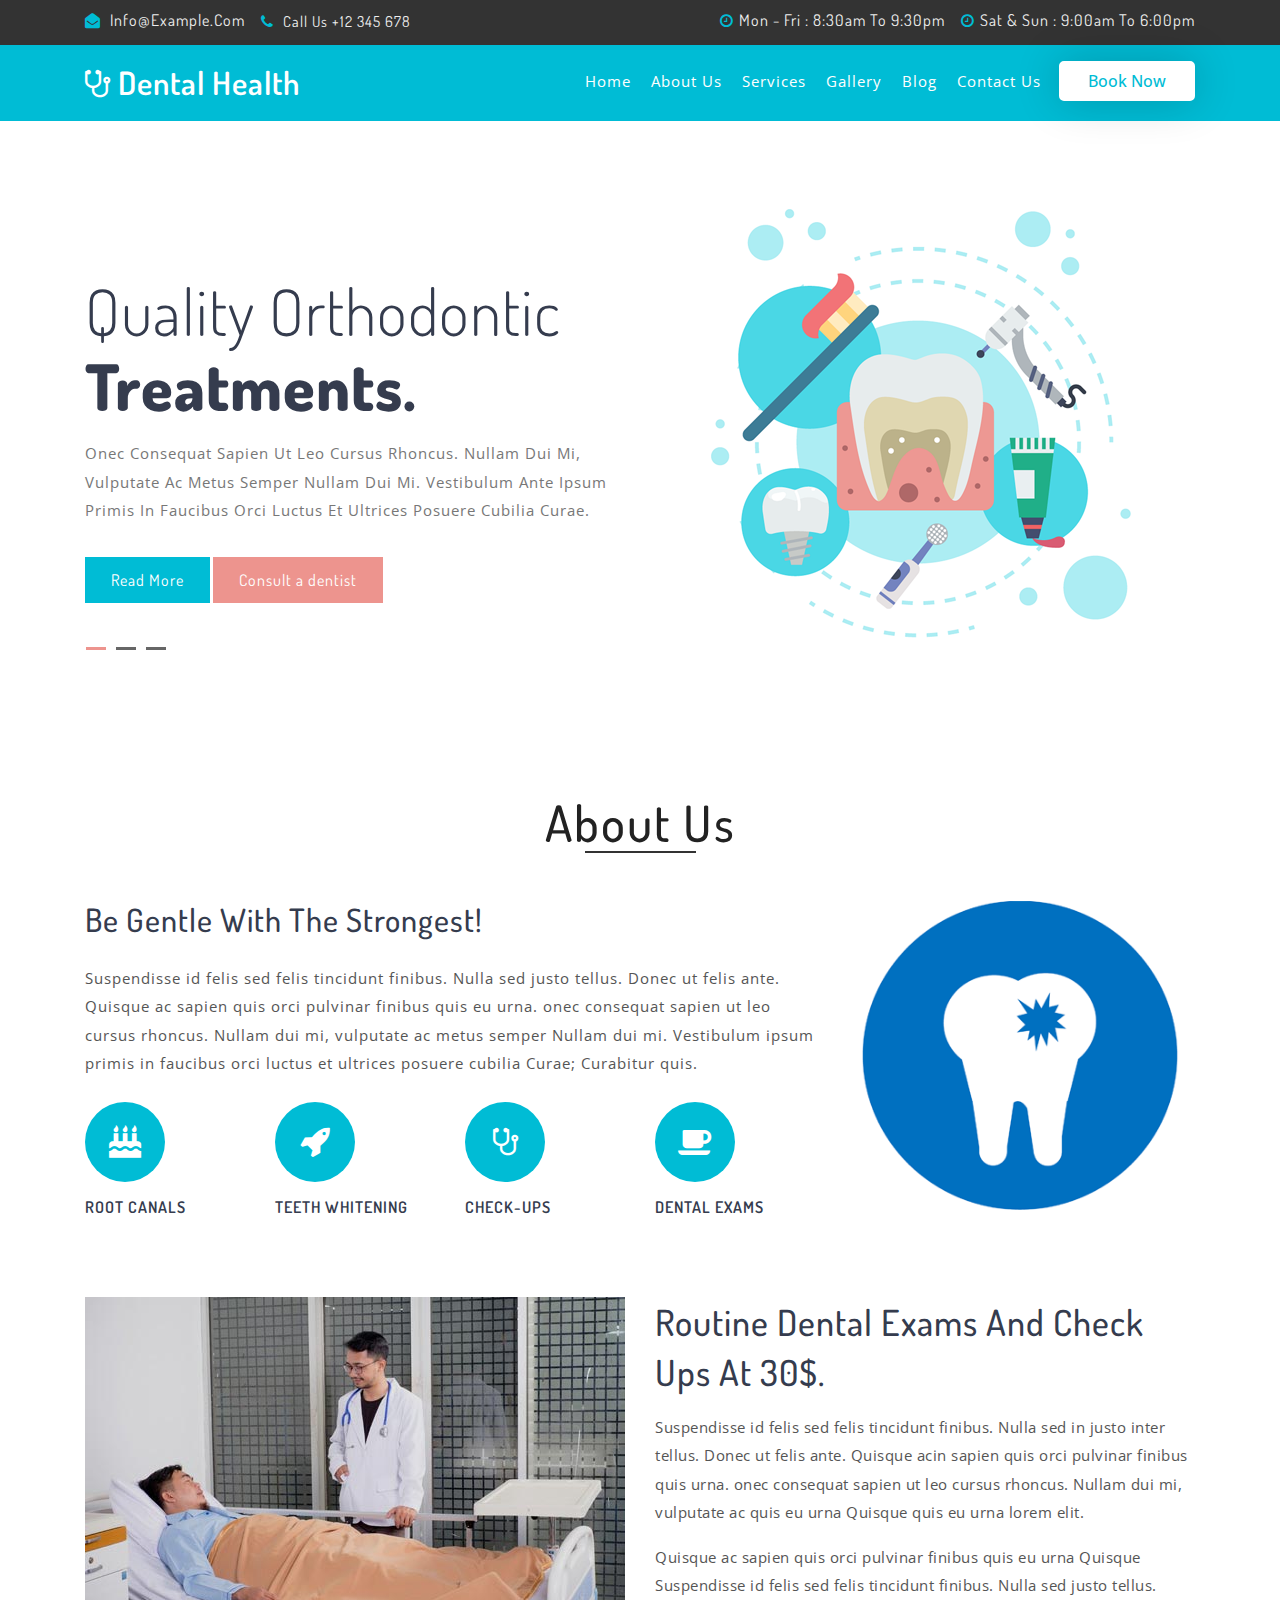
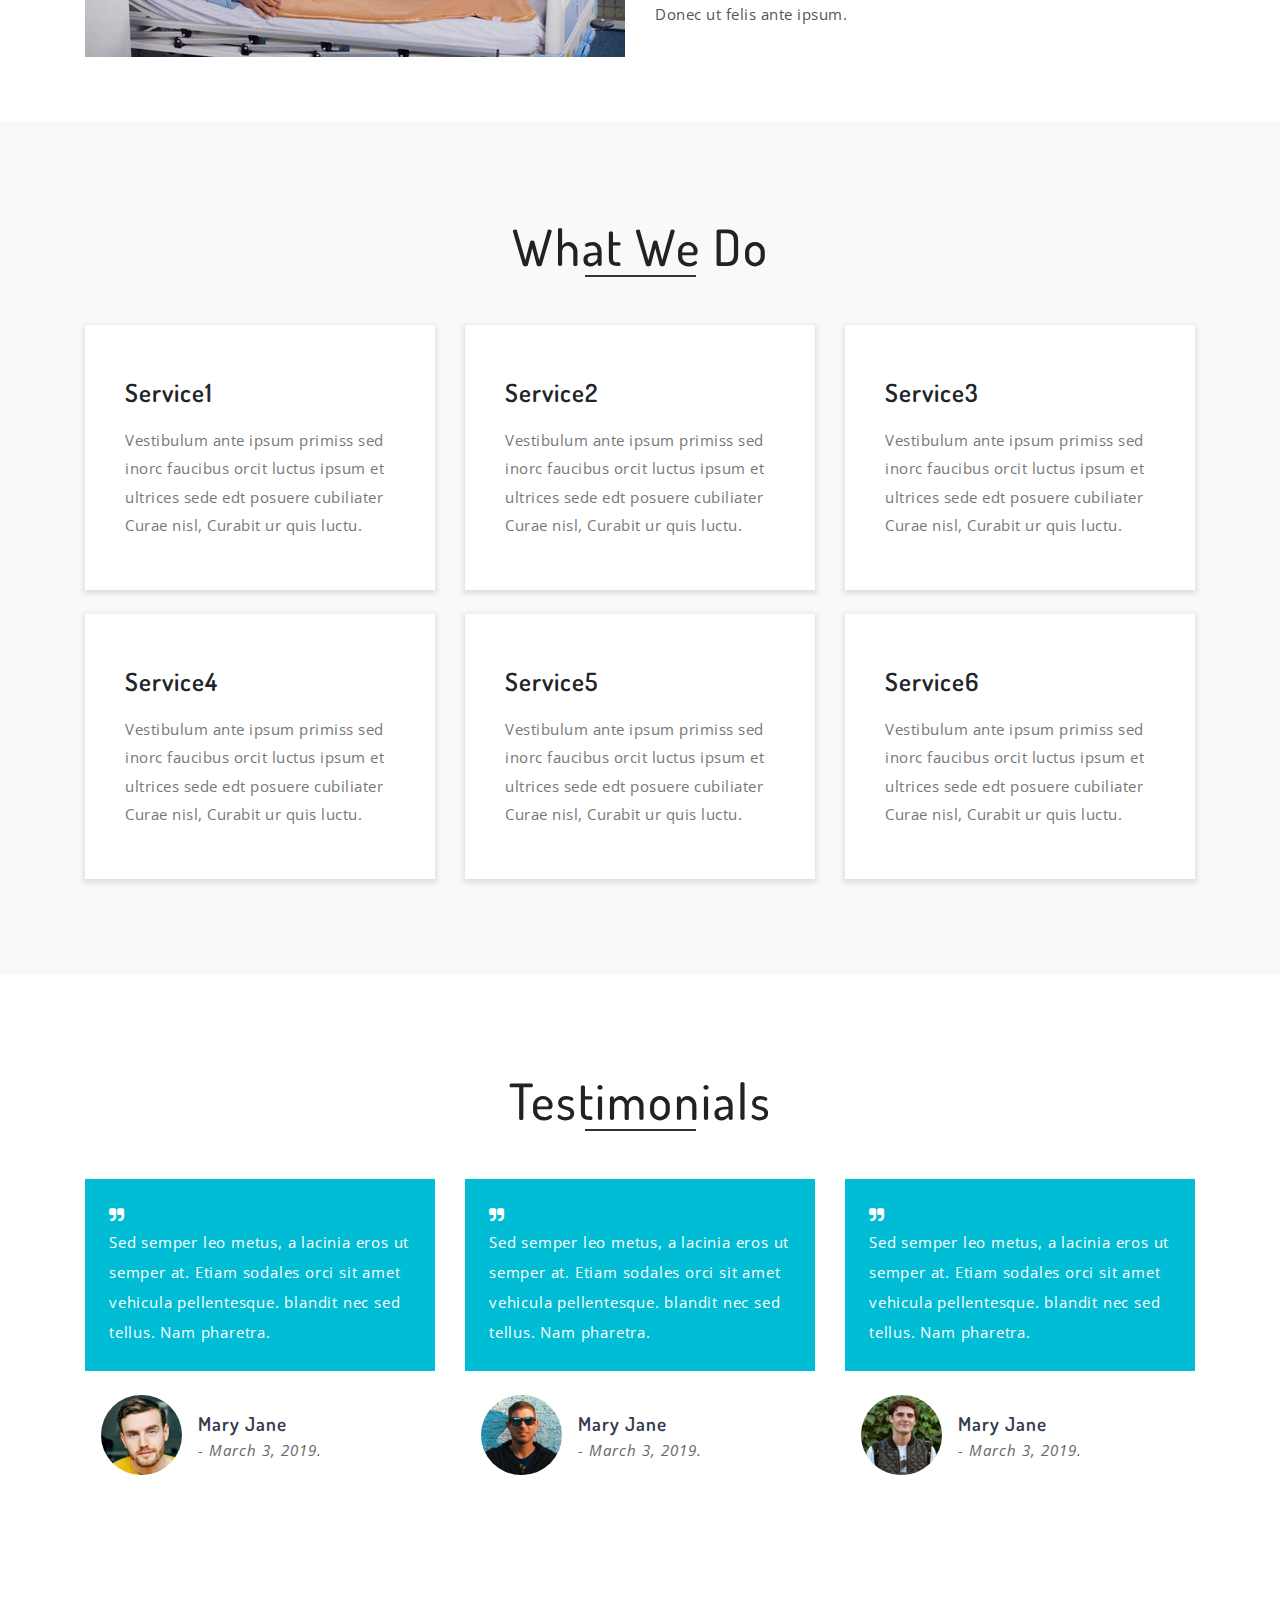
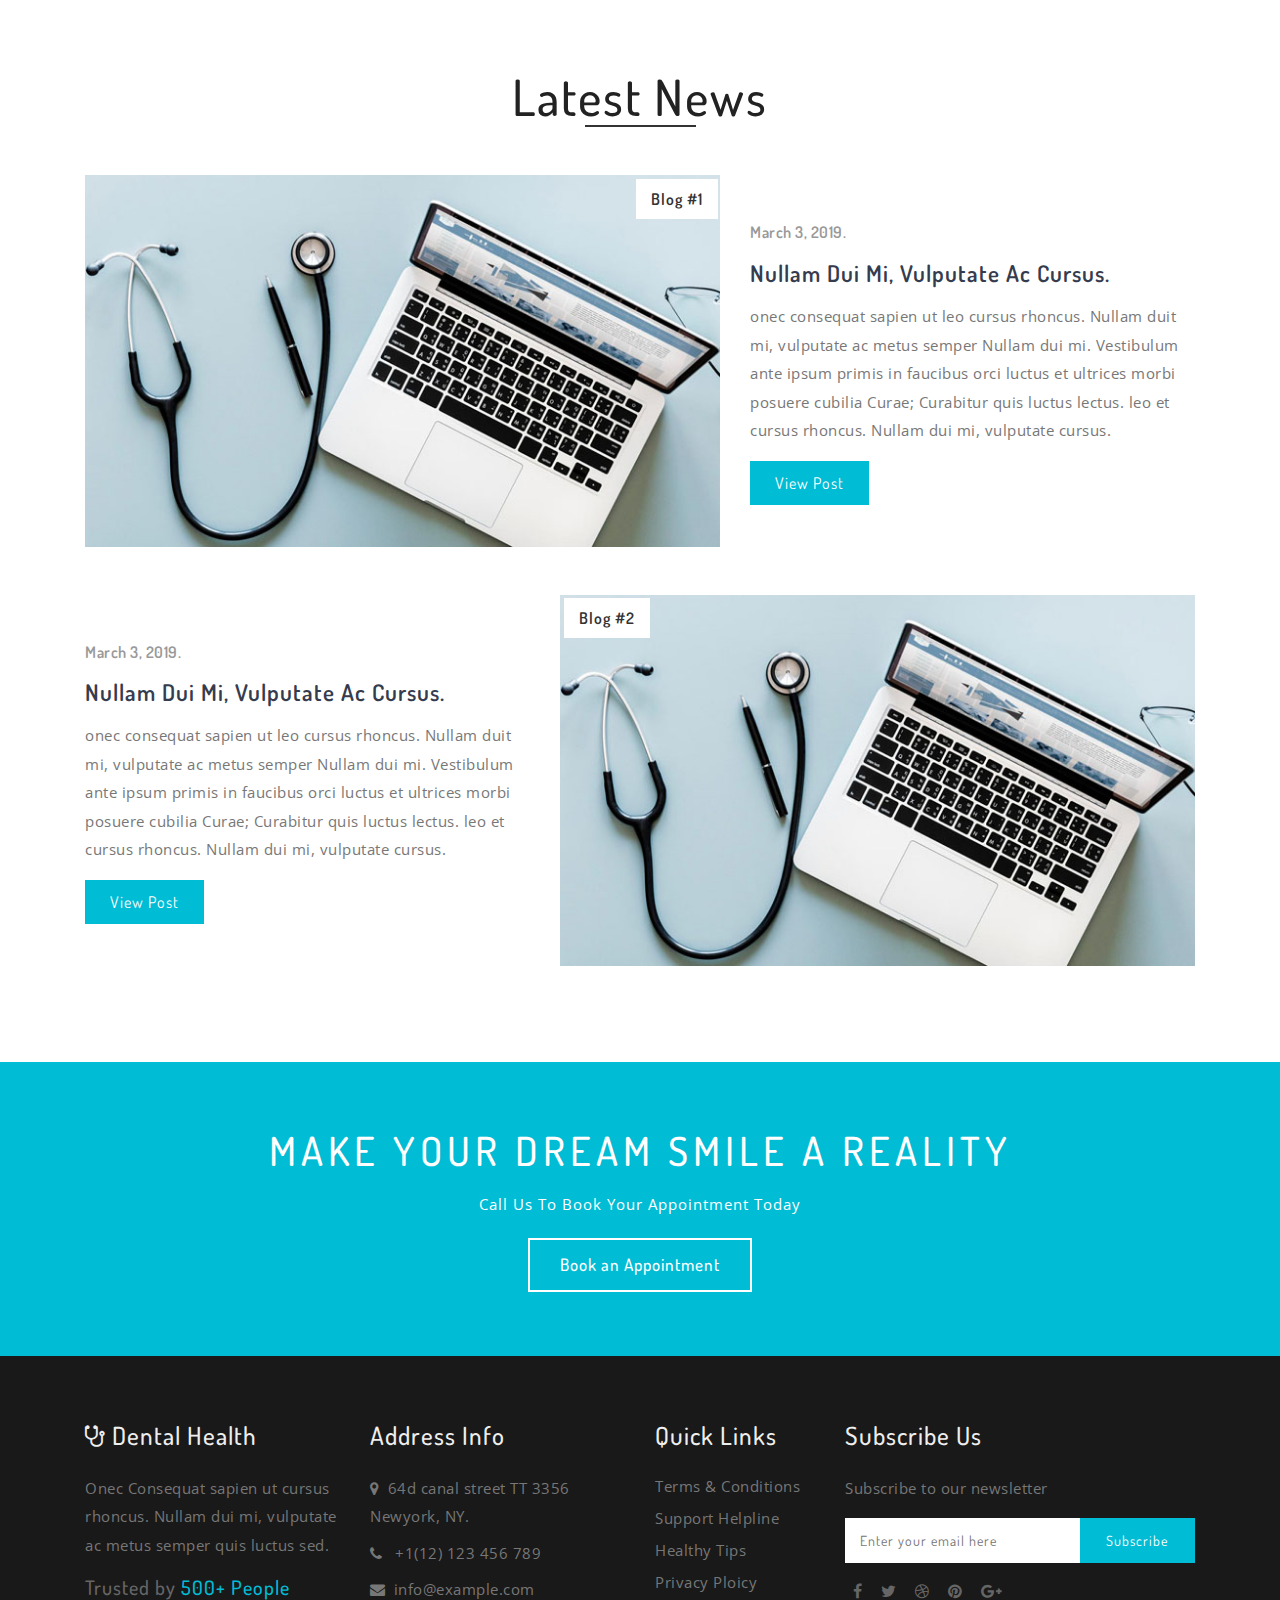
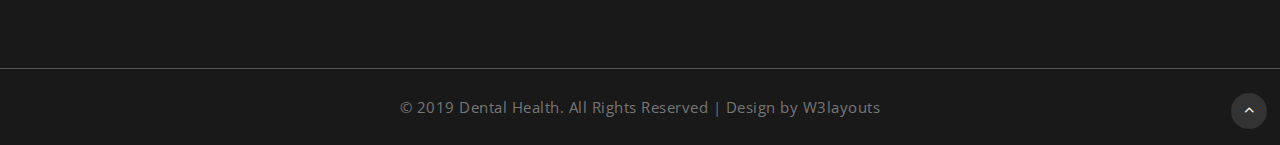
<file: app/templates/web/index.html>
<!--
author: W3layouts
author URL: http://w3layouts.com
License: Creative Commons Attribution 3.0 Unported
License URL: http://creativecommons.org/licenses/by/3.0/
-->
<!DOCTYPE html>
<html lang="en">
<head>
<title>Dental Health Medical Category Flat Bootstrap Responsive Website Template | Home :: W3layouts</title>
<!-- for-mobile-apps -->
<meta name="viewport" content="width=device-width, initial-scale=1">
<meta http-equiv="Content-Type" content="text/html; charset=utf-8" />
<meta name="keywords" content="Dental Health Responsive web template, Bootstrap Web Templates, Flat Web Templates, Android Compatible web template, 
Smartphone Compatible web template, free webdesigns for Nokia, Samsung, LG, SonyEricsson, Motorola web design" />

    <script>
        addEventListener("load", function () {
            setTimeout(hideURLbar, 0);
        }, false);

        function hideURLbar() {
            window.scrollTo(0, 1);
        }
    </script>
	
	<!-- css files -->
	<link href="css/css_slider.css" type="text/css" rel="stylesheet" media="all"><!-- slider css -->
    <link href="css/bootstrap.css" rel='stylesheet' type='text/css' /><!-- bootstrap css -->
    <link href="css/style.css" rel='stylesheet' type='text/css' /><!-- custom css -->
    <link href="css/font-awesome.min.css" rel="stylesheet"><!-- fontawesome css -->
	<!-- //css files -->
	
	<!-- google fonts -->
	<link href="//fonts.googleapis.com/css?family=Open+Sans:300,300i,400,400i,600,600i,700,700i,800,800i&amp;subset=cyrillic,cyrillic-ext,greek,greek-ext,latin-ext,vietnamese" rel="stylesheet">
	<link href="//fonts.googleapis.com/css?family=Dosis:200,300,400,500,600,700,800&amp;subset=latin-ext" rel="stylesheet">
	<!-- //google fonts -->
	
</head>
<body>

<!-- top header -->
<div class="header-top">
	<div class="container">
		<div class="row">
			<div class="col-sm-6">
				<ul class="d-lg-flex header-w3_pvt">
					<li class="mr-lg-3">
						<span class="fa fa-envelope-open"></span>
						<a href="mailto:info@example.com" class="">info@example.com</a>
					</li>
					<li>
						<span class="fa fa-phone"></span>
						<p class="d-inline">Call Us +12 345 678</p>
					</li>
				</ul>
			</div>
			<div class="col-sm-6 header-right-w3_pvt">
				<ul class="d-lg-flex header-w3_pvt justify-content-lg-end">
					<li class="mr-lg-3">
						<span class=""><span class="fa fa-clock-o"></span>Mon - Fri : 8:30am to 9:30pm</span>
					</li>
					<li class="">
						<span class=""><span class="fa fa-clock-o"></span>Sat & Sun : 9:00am to 6:00pm</span>
					</li>
				</ul>
			</div>
		</div>
	</div>
</div>
<!-- //top header -->

<!-- //header -->
<header class="py-3">
	<div class="container">
			<div id="logo">
				<h1> <a href="index.html"><span class="fa fa-stethoscope" aria-hidden="true"></span> Dental Health</a></h1>
			</div>
		<!-- nav -->
		<nav class="d-lg-flex">

			<label for="drop" class="toggle"><span class="fa fa-bars"></span></label>
			<input type="checkbox" id="drop" />
			<ul class="menu mt-2 ml-auto">
				<li class="active"><a href="index.html">Home</a></li>
				<li class=""><a href="about.html">About Us</a></li>
				<li class=""><a href="services.html">Services</a></li>
				<li class=""><a href="gallery.html">Gallery</a></li>
				<li class=""><a href="blog.html">Blog</a></li>
				<li class=""><a href="contact.html">Contact Us</a></li>
			</ul>
			<div class="login-icon ml-2">
				<a class="user" href="contact.html"> Book Now</a>
			</div>
		</nav>
		<div class="clear"></div>
		<!-- //nav -->
	</div>
</header>
<!-- //header -->

<!-- banner -->
<div class="banner" id="home">
	<div class="layer">
		<div class="container">
			<div class="banner-text-agile">
				<div class="row">
					<div class="col-lg-6 p-0">
						<!-- banner slider-->
					<div class="csslider infinity" id="slider1">
						<input type="radio" name="slides" checked="checked" id="slides_1" />
						<input type="radio" name="slides" id="slides_2" />
						<input type="radio" name="slides" id="slides_3" />
						<ul class="banner_slide_bg">
							<li>
								<div class="container-fluid">
									<div class="w3ls_banner_txt">
										<h3 class="b-w3ltxt text-capitalize mt-md-4"><span>Quality Orthodontic </span> Treatments.</h3>
										<p class="w3ls_pvt-title my-3">Onec Consequat Sapien Ut Leo Cursus Rhoncus. Nullam Dui Mi, Vulputate Ac 
										Metus Semper Nullam Dui Mi. Vestibulum Ante Ipsum Primis In Faucibus Orci Luctus Et Ultrices Posuere 
										Cubilia Curae.</p>
										<a href="about.html" class="btn btn-banner my-sm-3 mb-3">Read More</a>
										<a href="contact.html" class="btn btn-banner1 my-sm-3 mb-3">Consult a dentist</a>
									</div>
								</div>
							</li>
							<li>
								<div class="container-fluid">
									<div class="w3ls_banner_txt">
										<h3 class="b-w3ltxt text-capitalize mt-md-4"><span>We care about your</span> Teeth</h3>
										<p class="w3ls_pvt-title my-3">Onec Consequat Sapien Ut Leo Cursus Rhoncus. Nullam Dui Mi, Vulputate Ac 
										Metus Semper Nullam Dui Mi. Vestibulum Ante Ipsum Primis In Faucibus Orci Luctus Et Ultrices Posuere 
										Cubilia Curae.</p>
										<a href="about.html" class="btn btn-banner my-sm-3 mb-3">Read More</a>
										<a href="contact.html" class="btn btn-banner1 my-sm-3 mb-3">Consult a dentist</a>
									</div>
								</div>
							</li>
							<li>
								<div class="container-fluid">
									<div class="w3ls_banner_txt">
										<h3 class="b-w3ltxt text-capitalize mt-md-4"><span>Professionally Trained</span> Dental Staff.</h3>
										<p class="w3ls_pvt-title my-3">Onec Consequat Sapien Ut Leo Cursus Rhoncus. Nullam Dui Mi, Vulputate Ac 
										Metus Semper Nullam Dui Mi. Vestibulum Ante Ipsum Primis In Faucibus Orci Luctus Et Ultrices Posuere 
										Cubilia Curae.</p>
										<a href="about.html" class="btn btn-banner my-sm-3 mb-3">Read More</a>
										<a href="contact.html" class="btn btn-banner1 my-sm-3 mb-3">Consult a dentist</a>
									</div>
								</div>
							</li>
						</ul>
						<div class="navigation">
							<div>
								<label for="slides_1"></label>
								<label for="slides_2"></label>
								<label for="slides_3"></label>
							</div>
						</div>
					</div>
					<!-- //banner slider-->

					</div>
					<div class="col-lg-6 col-md-8">
						<img src="images/banner.png" alt="" class="img-fluid" />
					</div>
				</div>
			</div>
		</div>
	</div>
</div>
<!-- //banner -->

<!-- about -->
<section class="about py-5">
	<div class="container py-md-3">
		<h2 class="heading text-center mb-sm-5 mb-4">About Us </h2>
		<div class="row">
			<div class="col-lg-8">
				<h4 class="about-left">Be Gentle With The Strongest!</h4>
				<p class="mt-sm-4 mt-3">Suspendisse id felis sed felis tincidunt finibus. Nulla sed justo tellus. Donec ut felis ante. Quisque ac sapien 
				quis orci pulvinar finibus quis eu urna. onec consequat sapien ut leo cursus rhoncus. Nullam dui mi, vulputate ac metus semper Nullam
				dui mi.	Vestibulum ipsum primis in faucibus orci luctus et ultrices posuere cubilia Curae; Curabitur quis.</p>
				<div class="row mt-4">
					<div class="col-md-3 col-6">
						<div class="about-box">
							<span class="icon">
								<span class="fa fa-birthday-cake"></span>
							</span>
							<h4>Root Canals</h4>
						</div>
					</div>
					<div class="col-md-3 col-6">
						<div class="about-box">
							<span class="icon">
								<span class="fa fa-rocket"></span>
							</span>
							<h4>Teeth Whitening</h4>
						</div>
					</div>
					<!-- .about-box ends here -->
					<div class="col-md-3 col-6 mt-md-0 mt-4">
						<div class="about-box">
							<span class="icon">
								<span class="fa fa-stethoscope"></span>
							</span>
							<h4>Check-ups</h4>
						</div>
					</div>
					<div class="col-md-3 col-6 mt-md-0 mt-4">
						<div class="about-box">
							<span class="icon">
								<span class="fa fa-coffee"></span>
							</span>
							<h4>Dental Exams</h4>
						</div>
					</div>
				</div>
			</div>
			<div class="col-lg-4 col-md-8 dental">
				<img src="images/tooth.png" class="img-fluid" alt="" />
			</div>
		</div>
	</div>
</section>
<!-- //about -->

<!-- about bottom -->
<section class="about-bottom pb-5">
	<div class="container pb-lg-3">
		<div class="row bottom-grids">
			<div class="col-lg-6">
				<img src="images/about.jpg" class="img-fluid" alt="" />
			</div>
			<div class="col-lg-6 mt-lg-0 mt-5">
				<h4>Routine Dental Exams and Check ups at 30$.</h4>
				<p class="py-3">Suspendisse id felis sed felis tincidunt finibus. Nulla sed in justo inter tellus. Donec ut felis ante. Quisque acin sapien 
				quis orci pulvinar finibus quis urna. onec consequat sapien ut leo cursus rhoncus. Nullam dui mi, vulputate ac quis eu urna Quisque quis eu urna lorem elit.</p>
				<p class="">Quisque ac sapien quis orci pulvinar finibus quis eu urna Quisque Suspendisse id felis sed felis tincidunt finibus.
				Nulla sed justo tellus. Donec ut felis ante ipsum.</p>
			</div>
		</div>
	</div>
</section>
<!-- //about bottom -->

<!-- services -->
<section class="services py-5">
	<div class="container py-lg-5">
		<h3 class="heading text-center mb-sm-5 mb-4">What we do </h3>
		<div class="row offer-grids">
			<div class="col-lg-4 col-md-6">
				<div class="ser1">
					<div class="bg-layer">
						<h4 class="">Service1</h4>
						<p class="mt-3">Vestibulum ante ipsum primiss sed inorc faucibus orcit luctus ipsum et ultrices sede edt posuere cubiliater Curae nisl, Curabit ur quis luctu.</p>
					</div>
				</div>
			</div>
			<div class="col-lg-4 col-md-6 mt-md-0 mt-4">
				<div class="ser2">
					<div class="bg-layer">
						<h4 class="">Service2</h4>
						<p class="mt-3">Vestibulum ante ipsum primiss sed inorc faucibus orcit luctus ipsum et ultrices sede edt posuere cubiliater Curae nisl, Curabit ur quis luctu.</p>
					</div>
				</div>
			</div>
			<div class="col-lg-4 col-md-6 mt-lg-0 mt-4">
				<div class="ser3">
					<div class="bg-layer">
						<h4 class="">Service3</h4>
						<p class="mt-3">Vestibulum ante ipsum primiss sed inorc faucibus orcit luctus ipsum et ultrices sede edt posuere cubiliater Curae nisl, Curabit ur quis luctu.</p>
					</div>
				</div>
			</div>
			<div class="col-lg-4 col-md-6 mt-4">
				<div class="ser4">
					<div class="bg-layer">
						<h4 class="">Service4</h4>
						<p class="mt-3">Vestibulum ante ipsum primiss sed inorc faucibus orcit luctus ipsum et ultrices sede edt posuere cubiliater Curae nisl, Curabit ur quis luctu.</p>
					</div>
				</div>
			</div>
			<div class="col-lg-4 col-md-6 mt-4">
				<div class="ser5">
					<div class="bg-layer">
						<h4 class="">Service5</h4>
						<p class="mt-3">Vestibulum ante ipsum primiss sed inorc faucibus orcit luctus ipsum et ultrices sede edt posuere cubiliater Curae nisl, Curabit ur quis luctu.</p>
					</div>
				</div>
			</div>
			<div class="col-lg-4 col-md-6 mt-4">
				<div class="ser6">
					<div class="bg-layer">
						<h4 class="">Service6</h4>
						<p class="mt-3">Vestibulum ante ipsum primiss sed inorc faucibus orcit luctus ipsum et ultrices sede edt posuere cubiliater Curae nisl, Curabit ur quis luctu.</p>
					</div>
				</div>
			</div>
		</div>
	</div>
</section>
<!-- //services -->	

<!-- testimonials -->
<section class="feedback" id="testimonials">
	<div class="feedback-layer py-5">
		<div class="container py-lg-5">
		<h3 class="heading text-center mb-sm-5 mb-4">Testimonials</h3>
			<div class="row">
				<div class="col-lg-4 col-md-6">
					<div class="feedback-info">
						<div class="feedback-top p-4">
							<span class="fa fa-quote-right"></span> 
							<p> Sed semper leo metus, a lacinia eros ut semper at. Etiam sodales orci sit amet vehicula pellentesque. blandit nec sed tellus. Nam pharetra.</p>
							<div class="clearfix"></div>
						</div>
						<div class="feedback-grids">
							<div class="feedback-img">
								<img src="images/ser1.jpg" class="img-fluid" alt="">
							</div>
							<div class="feedback-img-info">
								<h5>Mary Jane</h5>
								<p class="font-italic">- March 3, 2019.</p>
							</div>
							<div class="clearfix"></div>
						</div>
					</div>
				</div>
				<div class="col-lg-4 col-md-6 mt-md-0 mt-5">
					<div class="feedback-info">
						<div class="feedback-top p-4">
							<span class="fa fa-quote-right"></span> 
							<p> Sed semper leo metus, a lacinia eros ut semper at. Etiam sodales orci sit amet vehicula pellentesque. blandit nec sed tellus. Nam pharetra.</p>
							<div class="clearfix"></div>
						</div>
						<div class="feedback-grids">
							<div class="feedback-img">
								<img src="images/ser2.jpg" class="img-fluid" alt="">
							</div>
							<div class="feedback-img-info">
								<h5>Mary Jane</h5>
								<p class="font-italic">- March 3, 2019.</p>
							</div>
							<div class="clearfix"></div>
						</div>
					</div>
				</div>
				<div class="col-lg-4 col-md-6 mt-lg-0 mt-5">
					<div class="feedback-info">
						<div class="feedback-top p-4">
							<span class="fa fa-quote-right"></span> 
							<p> Sed semper leo metus, a lacinia eros ut semper at. Etiam sodales orci sit amet vehicula pellentesque. blandit nec sed tellus. Nam pharetra.</p>
							<div class="clearfix"></div>
						</div>
						<div class="feedback-grids">
							<div class="feedback-img">
								<img src="images/ser3.jpg" class="img-fluid" alt="">
							</div>
							<div class="feedback-img-info">
								<h5>Mary Jane</h5>
								<p class="font-italic">- March 3, 2019.</p>
							</div>
							<div class="clearfix"></div>
						</div>
					</div>
				</div>
			</div>
		</div>
	</div>
</section>
<!-- //testimonials -->

<!-- blog -->
<section class="blog py-5">
	<div class="container py-md-5 py-3">
		<h3 class="heading text-center mb-sm-5 mb-4">Latest News </h3>
		<div class="row blog-grids">
			<div class="col-lg-7 mb-lg-5 blog-img1">
				<img src="images/blog1.jpg" alt="" class="img-fluid"/>
				<a href="single.html">Blog #1</a>
			</div>
			<div class="col-lg-5 mb-lg-5 mb-4">
				<h5>March 3, 2019.</h5>
				<h4 class="my-3">Nullam dui mi, vulputate ac cursus.</h4>
				<p class="my-3">onec consequat sapien ut leo cursus rhoncus. Nullam duit mi, vulputate ac metus semper Nullam dui mi.
				 Vestibulum ante ipsum primis in faucibus orci luctus et ultrices morbi posuere cubilia Curae; Curabitur quis luctus lectus.
				 leo et cursus rhoncus. Nullam dui mi, vulputate cursus. </p>
				<a href="single.html" class="btn-banner"> View Post </a>
			</div>
			<div class="col-lg-5 mb-lg-0 mb-4">
				<h5>March 3, 2019.</h5>
				<h4 class="my-3">Nullam dui mi, vulputate ac cursus.</h4>
				<p class="my-3">onec consequat sapien ut leo cursus rhoncus. Nullam duit mi, vulputate ac metus semper Nullam dui mi.
				 Vestibulum ante ipsum primis in faucibus orci luctus et ultrices morbi posuere cubilia Curae; Curabitur quis luctus lectus.
				 leo et cursus rhoncus. Nullam dui mi, vulputate cursus.</p>
				<a href="single.html" class="btn-banner"> View Post </a>
			</div>
			<div class="col-lg-7 blog-img2">
				<img src="images/blog1.jpg" alt="" class="img-fluid"/>
				<a href="single.html">Blog #2</a>
			</div>
		</div>
	</div>
</section>
<!-- //blog -->

<!-- appointment -->
<section class="appointment text-center py-5">
	<div class="container py-sm-3">
		<h4>make your dream smile a reality</h4>
		<p class="mt-3">Call Us To Book Your Appointment Today</p>
		<a href="contact.html">Book an Appointment</a>
	</div>
</section>
<!-- //appointment -->

<!-- footer -->
<footer class="py-5">
	<div class="container py-sm-3">
		<div class="row footer-grids">
			<div class="col-lg-3 col-sm-6 mb-lg-0 mb-sm-5 mb-4">
				<h4 class="mb-sm-4 mb-3"><span class="fa fa-stethoscope"></span> Dental Health</h4>
				<p class="mb-3">Onec Consequat sapien ut cursus rhoncus. Nullam dui mi, vulputate ac metus semper quis luctus sed.</p>
				<h5>Trusted by <span>500+ People</span> </h5>
			</div>
			<div class="col-lg-3 col-sm-6 mb-lg-0 mb-sm-5 mb-4">
				<h4 class="mb-sm-4 mb-3">Address Info</h4>
				<p><span class="fa mr-2 fa-map-marker"></span>64d canal street TT 3356 <span>Newyork, NY.</span></p>
				<p class="phone py-2"><span class="fa mr-2 fa-phone"></span> +1(12) 123 456 789 </p>
				<p><span class="fa mr-2 fa-envelope"></span><a href="mailto:info@example.com">info@example.com</a></p>
			</div>
			<div class="col-lg-2 col-sm-6 mb-sm-0 mb-4">
				<h4 class="mb-sm-4 mb-3">Quick Links</h4>
				<ul>
					<li><a href="#">Terms & Conditions</a></li>
					<li class="my-2"><a href="#">Support Helpline</a></li>
					<li><a href="#">Healthy Tips</a></li>
					<li class="mt-2"><a href="#">Privacy Ploicy</a></li>
				</ul>
			</div>
			<div class="col-lg-4 col-sm-6">
				<h4 class="mb-sm-4 mb-3">Subscribe Us</h4>
				<p class="mb-3">Subscribe to our newsletter</p>
				<form action="#" method="post" class="d-flex">
					<input type="email" id="email" name="EMAIL" placeholder="Enter your email here" required="">
					<button type="submit" class="btn">Subscribe</button>
				</form>
				<div class="icon-social mt-3">
					<a href="#" class="button-footr">
						<span class="fa mx-2 fa-facebook"></span>
					</a>
					<a href="#" class="button-footr">
						<span class="fa mx-2 fa-twitter"></span>
					</a>
					<a href="#" class="button-footr">
						<span class="fa mx-2 fa-dribbble"></span>
					</a>
					<a href="#" class="button-footr">
						<span class="fa mx-2 fa-pinterest"></span>
					</a>
					<a href="#" class="button-footr">
						<span class="fa mx-2 fa-google-plus"></span>
					</a>

				</div>
			</div>
		</div>
	</div>
</footer>
<!-- //footer -->

<!-- copyright -->
<div class="copyright">
	<div class="container py-4">
		<div class=" text-center">
			<p>© 2019 Dental Health. All Rights Reserved | Design by <a href="http://w3layouts.com/"> W3layouts</a> </p>
		</div>
	</div>
</div>
<!-- //copyright -->
		
<!-- move top -->
<div class="move-top text-right">
	<a href="#home" class="move-top"> 
		<span class="fa fa-angle-up  mb-3" aria-hidden="true"></span>
	</a>
</div>
<!-- move top -->

</body>
</html>
</file>
<file: app/templates/web/css/css_slider.css>
.csslider {
    text-align: left;
    position: relative;
    margin-bottom: 0px;
}

.csslider>input {
    display: none;
}

/* .csslider>input:nth-of-type(10):checked~ul li:first-of-type {
    margin-left: -900%;
}

.csslider>input:nth-of-type(9):checked~ul li:first-of-type {
    margin-left: -800%;
}

.csslider>input:nth-of-type(8):checked~ul li:first-of-type {
    margin-left: -700%;
}

.csslider>input:nth-of-type(7):checked~ul li:first-of-type {
    margin-left: -600%;
}

.csslider>input:nth-of-type(6):checked~ul li:first-of-type {
    margin-left: -500%;
}

.csslider>input:nth-of-type(5):checked~ul li:first-of-type {
    margin-left: -400%;
}

.csslider>input:nth-of-type(4):checked~ul li:first-of-type {
    margin-left: -300%;
} */

.csslider>input:nth-of-type(3):checked~ul li:first-of-type {
    margin-left: -200%;
}

.csslider>input:nth-of-type(2):checked~ul li:first-of-type {
    margin-left: -100%;
}

.csslider>input:nth-of-type(1):checked~ul li:first-of-type {
    margin-left: 0%;
}

.csslider>ul {
    position: relative;
    /* height: 760px; */
    z-index: 1;
    font-size: 0;
    line-height: 0;
    margin: 0 auto;
    padding: 0;
    overflow: hidden;
    white-space: nowrap;
    -moz-box-sizing: border-box;
    -webkit-box-sizing: border-box;
    box-sizing: border-box;
}

.csslider>ul>li {
    position: relative;
    display: inline-block;
    width: 100%;
    height: 100%;
    overflow: hidden;
    font-size: 15px;
    font-size: initial;
    line-height: normal;
    -moz-transition: all 0.5s cubic-bezier(0.4, 1.3, 0.65, 1);
    -o-transition: all 0.5s ease-out;
    -webkit-transition: all 0.5s cubic-bezier(0.4, 1.3, 0.65, 1);
    transition: all 0.5s cubic-bezier(0.4, 1.3, 0.65, 1);
    vertical-align: top;
    -moz-box-sizing: border-box;
    -webkit-box-sizing: border-box;
    box-sizing: border-box;
    white-space: normal;
}

.csslider>ul>li.scrollable {
    overflow-y: scroll;
}

/* navigation bullets */
.csslider>.navigation {
    position: absolute;
    bottom: -5%;
    left: 2%;
    z-index: 10;
    margin-bottom: -10px;
    font-size: 0;
    line-height: 0;
    text-align: center;
    -webkit-touch-callout: none;
    -webkit-user-select: none;
    -khtml-user-select: none;
    -moz-user-select: none;
    -ms-user-select: none;
    user-select: none;
}

.csslider>.navigation label {
    position: relative;
    cursor: pointer;
    width: 20px;
    height: 3px;
    display: inline-block;
    margin: 0 5px;
    background: rgba(0, 0, 0, 0.6);
    transition: 0.5s all;
    -webkit-transition: 0.5s all;
    -moz-transition: 0.5s all;
    -o-transition: 0.5s all;
    -ms-transition: 0.5s all;
}

.csslider>.navigation label:hover:after {
    opacity: 1;
}

.csslider>.navigation label:after {
    content: '';
    position: absolute;
    left: 0;
    width: 20px;
    height: 3px;
    background: #ed948e;
    opacity: 0;
    transition: 0.5s all;
    -webkit-transition: 0.5s all;
    -moz-transition: 0.5s all;
    -o-transition: 0.5s all;
    -ms-transition: 0.5s all;
}

/* //navigation bullets */

/* navigation arrows */
.csslider>.arrows {
    -webkit-touch-callout: none;
    -webkit-user-select: none;
    -khtml-user-select: none;
    -moz-user-select: none;
    -ms-user-select: none;
    user-select: none;
}

.csslider.inside .navigation {
    bottom: 10px;
    margin-bottom: 10px;
}

.csslider.inside .navigation label {
    border: 1px solid #7e7e7e;
}

.csslider>input:nth-of-type(1):checked~.navigation label:nth-of-type(1):after,
.csslider>input:nth-of-type(2):checked~.navigation label:nth-of-type(2):after,
.csslider>input:nth-of-type(3):checked~.navigation label:nth-of-type(3):after {
    opacity: 1;
}

.csslider>.arrows {
    position: absolute;
    top: 50%;
    width: 100%;
    height: 26px;
    z-index: 1;
    -moz-box-sizing: content-box;
    -webkit-box-sizing: content-box;
    box-sizing: content-box;
}

.csslider>.arrows label {
    display: none;
    position: absolute;
    top: -50%;
    padding: 8px;
    box-shadow: inset 2px -2px 0 1px #ffffff;
    cursor: pointer;
    -moz-transition: box-shadow 0.15s, margin 0.15s;
    -o-transition: box-shadow 0.15s, margin 0.15s;
    -webkit-transition: box-shadow 0.15s, margin 0.15s;
    transition: box-shadow 0.15s, margin 0.15s;
}

.csslider>.arrows label:hover {
    box-shadow: inset 3px -3px 0 2px #ff3c41;
    margin: 0 0px;
}

.csslider>.arrows label:before {
    content: '';
    position: absolute;
    top: -100%;
    left: -100%;
    height: 300%;
    width: 300%;
}

.csslider.infinity>input:first-of-type:checked~.arrows label.goto-last,
.csslider>input:nth-of-type(1):checked~.arrows>label:nth-of-type(0),
.csslider>input:nth-of-type(2):checked~.arrows>label:nth-of-type(1),
.csslider>input:nth-of-type(3):checked~.arrows>label:nth-of-type(2) {
    display: block;
    left: 5%;
    right: auto;
    -moz-transform: rotate(45deg);
    -ms-transform: rotate(45deg);
    -o-transform: rotate(45deg);
    -webkit-transform: rotate(45deg);
    transform: rotate(45deg);
}

.csslider.infinity>input:last-of-type:checked~.arrows label.goto-first,
.csslider>input:nth-of-type(1):checked~.arrows>label:nth-of-type(2),
.csslider>input:nth-of-type(2):checked~.arrows>label:nth-of-type(3) {
    display: block;
    right: 5%;
    left: auto;
    -moz-transform: rotate(225deg);
    -ms-transform: rotate(225deg);
    -o-transform: rotate(225deg);
    -webkit-transform: rotate(225deg);
    transform: rotate(225deg);
}

/* //navigation arrows */

/* slider effect 
#slider1>input:nth-of-type(1):checked~ul #bg,
#slider1>input:nth-of-type(2):checked~ul #bg1,
#slider1>input:nth-of-type(3):checked~ul #bg2,
#slider1>input:nth-of-type(4):checked~ul #bg3 {
    width: 100%;
    -moz-transition: 0.5s 0.5s;
    -o-transition: 0.5s 0.5s;
    -webkit-transition: 0.5s 0.5s;
    transition: 0.5s 0.5s;
    text-align: center;
    padding: 0;
    height: 100%;
}

#slider1>input:nth-of-type(1):checked~ul #bg div,
#slider1>input:nth-of-type(2):checked~ul #bg1 div,
#slider1>input:nth-of-type(3):checked~ul #bg2 div,
#slider1>input:nth-of-type(4):checked~ul #bg3 div {
    -moz-transform: translate(0);
    -ms-transform: translate(0);
    -o-transform: translate(0);
    -webkit-transform: translate(0);
    transform: translate(0);
    -moz-transition: 0.5s 0.9s;
    -o-transition: 0.5s 0.9s;
    -webkit-transition: 0.5s 0.9s;
    transition: 0.5s 0.9s;
} */

/* //slider effect */

/* responsive */
@media screen and (max-width: 1280px) {

    .csslider.infinity>input:last-of-type:checked~.arrows label.goto-first,
    .csslider>input:nth-of-type(1):checked~.arrows>label:nth-of-type(2),
    .csslider>input:nth-of-type(2):checked~.arrows>label:nth-of-type(3),
    .csslider>input:nth-of-type(3):checked~.arrows>label:nth-of-type(4),
    .csslider>input:nth-of-type(4):checked~.arrows>label:nth-of-type(5),
    .csslider>input:nth-of-type(5):checked~.arrows>label:nth-of-type(6),
    .csslider>input:nth-of-type(6):checked~.arrows>label:nth-of-type(7),
    .csslider>input:nth-of-type(7):checked~.arrows>label:nth-of-type(8),
    .csslider>input:nth-of-type(8):checked~.arrows>label:nth-of-type(9),
    .csslider>input:nth-of-type(9):checked~.arrows>label:nth-of-type(10),
    .csslider>input:nth-of-type(10):checked~.arrows>label:nth-of-type(11),
    .csslider>input:nth-of-type(11):checked~.arrows>label:nth-of-type(12) {
        right: 3%;
    }

    .csslider.infinity>input:first-of-type:checked~.arrows label.goto-last,
    .csslider>input:nth-of-type(1):checked~.arrows>label:nth-of-type(0),
    .csslider>input:nth-of-type(2):checked~.arrows>label:nth-of-type(1),
    .csslider>input:nth-of-type(3):checked~.arrows>label:nth-of-type(2),
    .csslider>input:nth-of-type(4):checked~.arrows>label:nth-of-type(3),
    .csslider>input:nth-of-type(5):checked~.arrows>label:nth-of-type(4),
    .csslider>input:nth-of-type(6):checked~.arrows>label:nth-of-type(5),
    .csslider>input:nth-of-type(7):checked~.arrows>label:nth-of-type(6),
    .csslider>input:nth-of-type(8):checked~.arrows>label:nth-of-type(7),
    .csslider>input:nth-of-type(9):checked~.arrows>label:nth-of-type(8),
    .csslider>input:nth-of-type(10):checked~.arrows>label:nth-of-type(9),
    .csslider>input:nth-of-type(11):checked~.arrows>label:nth-of-type(10) {
        left: 3%;
    }
}

@media screen and (max-width: 900px) {
    .csslider>.navigation {
        bottom: 7%;
    }
}

@media screen and (max-width: 800px) {

    .csslider.infinity>input:last-of-type:checked~.arrows label.goto-first,
    .csslider>input:nth-of-type(1):checked~.arrows>label:nth-of-type(2),
    .csslider>input:nth-of-type(2):checked~.arrows>label:nth-of-type(3),
    .csslider>input:nth-of-type(3):checked~.arrows>label:nth-of-type(4),
    .csslider>input:nth-of-type(4):checked~.arrows>label:nth-of-type(5),
    .csslider>input:nth-of-type(5):checked~.arrows>label:nth-of-type(6),
    .csslider>input:nth-of-type(6):checked~.arrows>label:nth-of-type(7),
    .csslider>input:nth-of-type(7):checked~.arrows>label:nth-of-type(8),
    .csslider>input:nth-of-type(8):checked~.arrows>label:nth-of-type(9),
    .csslider>input:nth-of-type(9):checked~.arrows>label:nth-of-type(10),
    .csslider>input:nth-of-type(10):checked~.arrows>label:nth-of-type(11),
    .csslider>input:nth-of-type(11):checked~.arrows>label:nth-of-type(12) {
        right: 5%;
    }

    .csslider.infinity>input:first-of-type:checked~.arrows label.goto-last,
    .csslider>input:nth-of-type(1):checked~.arrows>label:nth-of-type(0),
    .csslider>input:nth-of-type(2):checked~.arrows>label:nth-of-type(1),
    .csslider>input:nth-of-type(3):checked~.arrows>label:nth-of-type(2),
    .csslider>input:nth-of-type(4):checked~.arrows>label:nth-of-type(3),
    .csslider>input:nth-of-type(5):checked~.arrows>label:nth-of-type(4),
    .csslider>input:nth-of-type(6):checked~.arrows>label:nth-of-type(5),
    .csslider>input:nth-of-type(7):checked~.arrows>label:nth-of-type(6),
    .csslider>input:nth-of-type(8):checked~.arrows>label:nth-of-type(7),
    .csslider>input:nth-of-type(9):checked~.arrows>label:nth-of-type(8),
    .csslider>input:nth-of-type(10):checked~.arrows>label:nth-of-type(9),
    .csslider>input:nth-of-type(11):checked~.arrows>label:nth-of-type(10) {
        left: 5%;
    }
}

/* //responsive */
</file>
<file: app/templates/web/css/style.css>
/*--
Author: W3layouts
Author URL: http://w3layouts.com
License: Creative Commons Attribution 3.0 Unported
License URL: http://creativecommons.org/licenses/by/3.0/
--*/
html,
body {
    margin: 0;
    font-size: 100%;
	font-family: 'Dosis', sans-serif;
    background: #fff;
}
html {
  scroll-behavior: smooth;
}
body a {
    text-decoration: none;
    transition: 0.5s all;
    -webkit-transition: 0.5s all;
    -moz-transition: 0.5s all;
    -o-transition: 0.5s all;
    -ms-transition: 0.5s all;
	font-family: 'Dosis', sans-serif;
}

body img {
    max-width: 100%;
}

a:hover {
    text-decoration: none;
}

input[type="button"],
input[type="submit"],
input[type="text"],
input[type="email"],
input[type="search"] {
    transition: 0.5s all;
    -webkit-transition: 0.5s all;
    -moz-transition: 0.5s all;
    -o-transition: 0.5s all;
    -ms-transition: 0.5s all;
}

h1,
h2,
h3,
h4,
h5,
h6 {
    margin: 0;
    letter-spacing: 1px;
	font-family: 'Dosis', sans-serif;
}

p {
    margin: 0;
    line-height: 1.9em;
    color: #777;
    font-size: 15px;
    letter-spacing: 1px;
	font-family: 'Open Sans', sans-serif;
}
ul {
    margin: 0;
    padding: 0;
    list-style-type: none;
}


/*-- header top--*/

ul.header-w3_pvt li span.fa {
    margin-right: 5px;
    color: #00bcd5;
    font-size: 15px;
}

ul.header-w3_pvt li,ul.header-w3_pvt li p,ul.header-w3_pvt li a {
    letter-spacing: 1px;
    color: #eee;
    text-transform: capitalize;
    font-family: 'Dosis', sans-serif;
}

.header-top {
    padding: 0.5em 0;
}

.header-top {
    background: #333;
}
/*-- //header top --*/


/* header */

/* CSS Document */
header {
    position: absolute;
    z-index: 9;
    width: 100%;
    background: #00bcd5;
}

.toggle,
[id^=drop] {
	display: none;
}

/* Giving a background-color to the nav container. */
nav { 
	margin:0;
	padding: 0;
	float: right;
}
.clear {
    clear: both;
}
div#logo {
    float: left;
}

#logo a {
	float: left;
    font-size: .8em;
    text-transform: capitalize;
    display: initial;
    margin: 0;
    letter-spacing: 1px;
    color: #fff;
    padding: 3px 0;
    font-weight: 600;
}
#logo a span {
    color: #fff;
	
}


/* Since we'll have the "ul li" "float:left"
 * we need to add a clear after the container. */

nav:after {
	content:"";
	display:table;
	clear:both;
}

/* Removing padding, margin and "list-style" from the "ul",
 * and adding "position:reltive" */
nav ul {
	float: right;
	padding:0;
	margin:0;
	list-style: none;
	position: relative;
	}
	
/* Positioning the navigation items inline */
nav ul li {
	margin: 0px;
	display:inline-block;
	float: left;
	}

/* Styling the links */
nav a {
    color: #fff;
    text-transform: capitalize;
    font-size: 15px;
    letter-spacing: 1px;
    padding: 10px 10px;
    font-weight: 400;
    font-family: 'Open Sans', sans-serif;
}


nav ul li ul li:hover { background: #f8f9fa; }

/* Background color change on Hover */
nav a:hover { 
	color: #FFF;	
}
nav ul.inner-ul li a:hover { 
	color: #333;	
}


/* Hide Dropdowns by Default
 * and giving it a position of absolute */
nav ul ul {
	display: none;
	position: absolute; 
	/* has to be the same number as the "line-height" of "nav a" */
	top: 30px; 
    background: #fff;
    padding: 10px;
}
	
/* Display Dropdowns on Hover */
nav ul li:hover > ul {
	display:inherit;
}
	
/* Fisrt Tier Dropdown */
nav ul ul li {
	width:170px;
	float:none;
	display:list-item;
	position: relative;
}
nav ul ul li a {
    color: #333;
    padding: 5px 10px;
    display: block;
}

/* Second, Third and more Tiers	
 * We move the 2nd and 3rd etc tier dropdowns to the left
 * by the amount of the width of the first tier.
*/
nav ul ul ul li {
	position: relative;
	top:-60px;
	/* has to be the same number as the "width" of "nav ul ul li" */ 
	left:170px; 
}

	
/* Change ' +' in order to change the Dropdown symbol */
li > a:only-child:after { content: ''; }


/* Media Queries
--------------------------------------------- */

@media all and (max-width : 991px) {
	nav { 
		float: none;
	}

	div#logo {
		float: none;
	}
	#logo {
		display: block;
		padding: 0;
		width: 100%;
		text-align: center;
		float: none;
	}
	.login-icon {
		display: inline-block;
	}
	nav {
		margin: 0;
	}
	nav a ,nav a:hover{
		color: #333;
	}

	/* Hide the navigation menu by default */
	/* Also hide the  */
	.toggle + a,
	.menu {
		display: none;
	}

	/* Stylinf the toggle lable */
	.toggle {
		display: block;
		padding: 7px 15px;
		font-size: 17px;
		text-decoration: none;
		border: none;
		float: right;
		background-color: #fff;
		color: #009688;
		color: #00bcd5;
		letter-spacing: 1px;
	}
	.menu .toggle {
		float: none;
		text-align: center;
		margin: auto;
		width: 30%;
		padding: 5px;
		font-weight: normal;
		font-size: 15px;
		letter-spacing: 1px;
	}

	.toggle:hover {
		color:#333;
		background-color: #fff;
	}

	/* Display Dropdown when clicked on Parent Lable */
	[id^=drop]:checked + ul {
		display: block;
		background: #fff;
		padding: 15px 0;
		text-align: center;
		width: 100%;
	}

	/* Change menu item's width to 100% */
	nav ul li {
		display: block;
		width: 100%;
		padding: 5px 0;
		}

	nav ul ul .toggle,
	nav ul ul a {
		padding: 0 40px;
	}

	nav ul ul ul a {
		padding: 0 80px;
	}

	nav a:hover,
 	nav ul ul ul a {
		background-color: transparent;
	}
  
	nav ul li ul li .toggle,
	nav ul ul a,
  nav ul ul ul a{
		padding:14px 20px;	
		color:#FFF;
		font-size:17px; 
	}
  
  
	nav ul li ul li .toggle,
	nav ul ul a {
		background-color: #fff; 
	}
	nav ul ul li a {
		font-size: 15px;
	}
	ul.inner-ul{
		padding: 0!important;
	}
	/* Hide Dropdowns by Default */
	nav ul ul {
		float: none;
		position:static;
		color: #ffffff;
		/* has to be the same number as the "line-height" of "nav a" */
	}
		
	/* Hide menus on hover */
	nav ul ul li:hover > ul,
	nav ul li:hover > ul {
		display: none;
	}
		
	/* Fisrt Tier Dropdown */
	nav ul ul li {
		display: block;
		width: 100%;
		padding: 0;
	}

	nav ul ul ul li {
		position: static;
		/* has to be the same number as the "width" of "nav ul ul li" */ 

	}

}

@media all and (max-width : 330px) {

	nav ul li {
		display:block;
		width: 94%;
	}

}
.user span.fa {
}
.login-icon a,.login-icon a:hover {
    border-radius: 5px;
    border: 2px solid #fff;
    padding: 0.4em 1.7em;
    color: #00bcd5;
    font-weight: 500;
    letter-spacing: 0px;
	text-transform: capitalize;
    display: block;
    font-size: 1em;
    background: #fff;
    box-shadow: 0 0px 45px rgba(0, 0, 0, .2);
}
/*-- //header --*/

/*-- banner --*/
.banner {
	background: #fff;
}

.layer1 {
    background: rgba(0, 0, 0, 0.4);
}
.banner-text-agile {
    padding: 11vw 0 5vw;
    box-sizing: border-box;
	opacity:1;
}

h3.b-w3ltxt span {
    font-weight: 300;
    text-shadow: none;
    letter-spacing: 1px;
    color: #353c4e;
}
h3.b-w3ltxt {
    font-size: 4em;
    color: #353c4e;
    font-weight: 800;
    line-height: 75px;
    padding-top: 1em;
}

.carousel-item p {
    color: #777;
    text-transform: capitalize;
    font-size: 15px;
    line-height: 30px;
}

.btn-banner,.btn-banner1 {
    background: #00bcd5;
    border-radius: 0px;
    color: #fff;
    font-size: 16px;
    letter-spacing: 1px;
    padding: 10px 25px;
     display: inline-block;
}
.btn-banner1 {
    background: #ed948e;
}

.btn-banner:hover,.btn-banner1:hover{
    color: #fff;
}
.carousel-indicators {
    position: absolute;
    bottom: -53px;
    margin-left: 0;
    justify-content: flex-start;
    z-index: 1;
}

.carousel-indicators li.active {
    cursor: pointer;
	background: #00bcd4;
}

.carousel-indicators li {
    position: relative;
    -webkit-box-flex: 0;
    -ms-flex: 0 1 auto;
    flex: 0 1 auto;
    width: 20px;
    height: 3px;
    margin-right: 3px;
    margin-left: 3px;
    text-indent: -999px;
    background-color: #333;
    cursor: pointer;
}
/*-- //banner --*/

/*-- about --*/
.about p {
    font-size: 15px;
    font-weight: normal;
    color: #555;
}
.about-grids h4 {
    display: block;
    font-size: 20px;
	font-weight: 600;
    margin-top: 5px;
    padding-top: 5px;
	color: #eee;
    border-top: 1px solid rgba(78, 75, 75, 0.2);
}
.dental img {
    max-width: 100%;
    padding: 0 1em;
}
.grid p {
    color: #ddd;
    margin-top: 10px;
    line-height: 24px;
    font-size: 14px;
}
 h4.about-left{
    font-size: 32px;
    color: #353c4e;
    text-transform: capitalize;
}
.grid span.fa{
	color: #eee;
}
.about-grids .grid {
    display: inline-block;
    padding: 20px 25px;
}
.about-box .icon, .ser_icon .icon {
    width: 80px;
    height: 80px;
    border-radius: 50%;
    display: block;
    line-height: 80px;
    text-align: center;
    transition: all 1s;
    -moz-transition: all 1s;
    -webkit-transition: all 1s;
    -o-transition: all 1s;
    background: #00bcd5;
}
.about-box .icon span.fa{
    font-size: 2em;
    line-height: 80px;
    color: #ffffff;
}
.about-box h4 {
    text-transform: uppercase;
    font-size: 1em;
    margin: 1em 0;
    color: #353c4e;
    font-weight: 600;
}
/*-- //about --*/

/*-- what we do --*/
.ser1 {
    height: 100%;
    background: #fff;
	box-shadow: 0px 2px 5px 2px rgba(0, 0, 0, .1);
    padding: 50px 40px;
}
.ser2 {
    height: 100%;
    background: #fff;
	box-shadow: 0px 2px 5px 2px rgba(0, 0, 0, .1);
    padding: 50px 40px;
}
.ser3 {
    height: 100%;
    background: #fff;
	box-shadow: 0px 2px 5px 2px rgba(0, 0, 0, .1);
    padding: 50px 40px;
}
.ser4 {
    height: 100%;
    background: #fff;
	box-shadow: 0px 2px 5px 2px rgba(0, 0, 0, .1);
    padding: 50px 40px;
}
.ser5 {
    height: 100%;
    background: #fff;
	box-shadow: 0px 2px 5px 2px rgba(0, 0, 0, .1);
    padding: 50px 40px;
}
.ser6 {
    height: 100%;
    background: #fff;
	box-shadow: 0px 2px 5px 2px rgba(0, 0, 0, .1);
    padding: 50px 40px;
}
.offer-grids h4 {
    font-size: 25px;
    line-height: 35px;
    font-weight: 600;
}
.offer-grids p {
    font-size: 15px;
    font-weight: normal;
	letter-spacing: .5px;
}
.offer-grids h5 {
    font-size: 22px;
    letter-spacing: 0;
    line-height: 32px;
    color: #191919;
    text-transform: capitalize;
}
/*-- //what we do --*/

/*-- about bottom --*/
.bottom-grids h4 {
    font-size: 36px;
    color: #353c4e;
    line-height: 50px;
    text-transform: capitalize;
}
.bottom-grids p {
    font-size: 15px;
    font-weight: normal;
    color: #555;
    letter-spacing: .5px;
}
/*-- //about bottom --*/


/*-- feedback --*/
.feedback-top {
    position: relative;
    background: #00bcd5;
}
.feedback-top span.fa{
    color: #fff;
}
/*
.feedback-top:after {
	content: '';
	position: absolute;
	top: 101%;
	left: 14%;
	width: 0;
	height: 0;
	border-top: 15px solid #00bcd5;
	border-right: 4px solid transparent;
	border-left: 12px solid transparent;
	transform: rotate(0deg);
}
*/

.feedback-top p {
    color: #fff;
    font-size: 15px;
    letter-spacing: .8px;
    margin: 0;
    line-height: 2em;
}

.feedback-img {
    width: 23%;
    margin: .5em 1em 0 1em;
    float: left;
}

.feedback-grids {
	margin: 1em 0 0;
}

.feedback-img img {
    width: 100%;
    border-radius: 50%;
}
.feedback-img-info {
    float: left;
    margin-top: 1em;
}
.feedback-img-info h5 {
	color: #353c4e;
	font-size: 1.2em;
	letter-spacing: 1px;
	font-weight: 600;
	margin-top: .5em;
}
p.font-italic {
    color: #666;
}
/*-- //feedback --*/


/*-- blog --*/
h3.heading,h2.heading {
    font-size: 50px;
    color: #222;
    text-transform: capitalize;
    letter-spacing: 2px;
     position: relative;
}
h3.heading:after,h2.heading:after {
    position: absolute;
    content: '';
    background: #333;
    width: 10%;
    height: 2px;
    bottom: 0%;
    left: 45%;
}
.blog-grids h4 {
    font-size: 23px;
    text-transform: capitalize;
    font-weight: 600;
    color: #353c4e;
}
.blog-grids h5 {
      font-size: 16px;
    font-weight: 600;
    color: #999;
    letter-spacing: 0.5px;
    margin-top: 3em;
}
.blog-grids p {
    font-size: 15px;
    letter-spacing: .5px;
    color: #777;
    font-weight: normal;
}
.blog-grids.head h5 {
    font-size: 16px;
    font-weight: 600;
    color: #999;
    letter-spacing: 0.5px;
    margin-top: 2em;
}
.blog-img1 img,.blog-img2 img {
    position: relative;
}
.blog-img1 a {
    position: absolute;
    right: 2.6%;
    top: 1%;
    background: #fff;
    color: #333;
    padding: 8px 15px;
    font-size: 16px;
    font-weight: 600;
	letter-spacing: 1px;
}
.blog-img2 a {
    position: absolute;
    left: 2.8%;
    top: 1%;
    background: #fff;
    color: #333;
    padding: 8px 15px;
    font-size: 16px;
    font-weight: 600;
	letter-spacing: 1px;
}
/*-- //blog --*/

/*-- gallery --*/
.gal-img {
    margin-bottom: 1em;
    padding-right: 0px;
}
/*-- //gallery --*/

/*-- popup --*/

.pop-overlay {
    position: fixed;
    top: 0px;
    bottom: 0;
    left: 0;
    right: 0;
    background: rgba(0, 0, 0, 0.7);
    transition: opacity 0ms;
    visibility: hidden;
    opacity: 0;
    z-index: 99;
}

.pop-overlay:target {
    visibility: visible;
    opacity: 1;
}

.popup {
    background: #fff;
    border-radius: 5px;
    max-width: 480px;
    position: relative;
    margin: 8em auto;
    padding: 3em 1em;
}

.popup p {
    font-size: 15px;
    color: #666;
    letter-spacing: .5px;
    line-height: 30px;
}

.popup h2 {
    margin-top: 0;
    color: #fff;

}

.popup .close {
    position: absolute;
    top: 5px;
    right: 15px;
    transition: all 200ms;
    font-size: 30px;
    font-weight: bold;
    text-decoration: none;
    color: #000;
}

.popup .close:hover {
    color: #333;
}


/*-- //popup --*/

/*-- modal Call Us --*/

button.btn.btn-primary.submit {
    background: #00bcd5;
    border: none;
    letter-spacing: 1px;
    border-radius: 0;
	padding: 10px;
    margin: 10px 0;
}

/*-- //modal Call Us --*/

/*-- appointment --*/

.appointment{
	background: #00bcd5;
}
.appointment h4  {
    font-size: 40px;
    text-transform: uppercase;
    letter-spacing: 5px;
    color: #fff;
}
.appointment p{
    font-size: 15px;
    color: #fff;
    text-transform: capitalize;
}
.appointment a {
    color: #fff;
    font-size: 17px;
    letter-spacing: 1px;
    font-weight: 500;
    padding: 12px 30px;
    display: inline-block;
    border: 2px solid #fff;
    margin-top: 20px;
}

/*-- //appointment --*/

/*-- social icons --*/
a.button-footr span.fa {
    font-size: 16px;
    color: #666;
}
.social h4 {
    font-size: 30px;
    text-transform: capitalize;
    font-weight: 600;
    color: #333;
}
span.fa-facebook{
	color: #3b5998;
}
span.fa-twitter{
	color: #1da1f2;
}
span.fa-dribbble{
	color: #ea4c89;
}
span.fa-pinterest{
	color: #bd081c;
}
span.fa-google-plus{
	color: #dd4b39;
}
/*-- //social icons --*/

/*-- footer --*/
footer,.copyright{
	background: #191919;
}
.copyright {
    border-top: 1px solid #555;
}
.footer-grids h4 {
    color: #eee;
    font-size: 25px;
}
.footer-grids h5 {
    color: #666;
}
.footer-grids h5 span{
    color: #00bcd5;
}
.footer-grids p,.footer-grids p a,.copyright p ,.copyright p  a{
    font-size: 15px;
    color: #777;
	font-weight: normal;
    letter-spacing: .5px;
    font-family: 'Open Sans', sans-serif;
}

.footer-grids ul li a {
    font-size: 15px;
    color: #777;
	font-weight: normal;
    letter-spacing: .5px;
    font-family: 'Open Sans', sans-serif;
}
.footer-grids ul li {
    list-style-type: none;
}

.footer-grids input[type="email"] {
    background: #fff;
    box-shadow: none !important;
    padding: 12px 15px;
    color: #777;
    font-size: 14px;
    width: 67% !important;
    border: none;
	letter-spacing: 1px;
    outline: none;
}
.footer-grids button.btn {
    background: #00bcd5;
    color: #fff;
    font-size: 14px;
    width: 33% !important;
    letter-spacing: 1px;
    padding: 12px;
    display: inline-block;
	border:none;
    outline: none;
	cursor: pointer;
    border-radius: 0px;
    -webkit-border-radius: 0px;
    -moz-border-radius: 0px;
    -ms-border-radius: 0px;
    -o-border-radius: 0px;
}

/*-- //footer --*/

/*-- About page --*/
.innerpage-banner {
    background: url(../images/innerbg.jpg) no-repeat center;
    background-size: cover;
    min-height: 300px;
}

.inner-page-layer {
    background: rgba(0, 0, 0, 0.2);
    min-height: 300px;
}

/* team */
.team-member,
.team-member .team-img {
	position: relative;
}

.team-member {
	overflow: hidden;
}

.team-member,
.team-member .team-img {
	position: relative;
}

.team-hover {
	position: absolute;
	top: 10px;
	left: 10px;
	bottom: 10px;
	right: 10px;
	margin: 0;
	border: 12px solid rgba(0, 0, 0, 0.1);
	background-color: rgba(0, 0, 0, 0.7);
	opacity: 0;
	-webkit-transition: all 0.3s;
	transition: all 0.3s;
}

.team-member:hover .team-hover .desk {
	top: 30%;
}

.team-member:hover .team-hover,
.team-member:hover .team-hover .desk,
.team-member:hover .team-hover .s-link {
	opacity: 1;
}

.team-hover .desk {
	position: absolute;
	top: 0%;
	width: 100%;
	opacity: 0;
	-webkit-transform: translateY(-55%);
	-ms-transform: translateY(-55%);
	transform: translateY(-55%);
	-webkit-transition: all 0.3s 0.2s;
	transition: all 0.3s 0.2s;
	padding: 0 10px;
}

.desk,
.desk h4,
.team-hover .s-link a {
	text-align: center;
	color: #eee;
     text-transform: capitalize;
}
.desk p {
    font-size: 14px;
    letter-spacing: .5px;
    color: #aaa;
    margin-top: 10px;
}

.team-member:hover .team-hover .s-link {
	bottom: 10%;
}

.team-member:hover .team-hover,
.team-member:hover .team-hover .desk,
.team-member:hover .team-hover .s-link {
	opacity: 1;
}

.team-hover .s-link {
	position: absolute;
	bottom: 0;
	width: 100%;
	opacity: 0;
	text-align: center;
	-webkit-transform: translateY(45%);
	-ms-transform: translateY(45%);
	transform: translateY(45%);
	-webkit-transition: all 0.3s 0.2s;
	transition: all 0.3s 0.2s;
	font-size: 35px;
}

.team-member .s-link a {
    margin: 0 2px;
    color: #fff;
    font-size: 16px;
    background: rgba(0, 0, 0, 0.3);
    width: 35px;
    height: 35px;
    line-height: 35px;
    display: inline-block;
}

.team-title {
	position: static;
	padding: 20px 0 0;
	display: inline-block;
	letter-spacing: 2px;
	width: 100%;
}

.team-title h5 {
	margin-bottom: 0px;
	display: block;
    font-size: 22px;
    color: #353c4e;
}

.team-title span {
	font-size: 12px;
	text-transform: uppercase;
	color: #a5a5a5;
	letter-spacing: 1px;
}

/* //team */

/*-- create --*/
.create {
    background: url(../images/blog1.jpg) no-repeat center;
    background-size: cover;
}
.extra_layer{
    background: rgba(0, 0, 0, 0.5);
}
.create h4 {
    font-size: 30px;
    color: #eee;
    text-transform: uppercase;
    letter-spacing: 8px;
}
.create p {
    font-size: 15px;
    color: #eee;
    letter-spacing: .5px;
    width: 70%;
    margin: auto;
}
/*-- //create --*/

/*-- //About page --*/

/*-- services page --*/

.services {
	background: #f8f9fa;
}
.ser_icon span.fa {
    font-size: 25px;
    color: #fff;
    line-height: 80px;
	transition: 0.5s all;
	-webkit-transition: 0.5s all;
	-moz-transition: 0.5s all;
	-ms-transition: 0.5s all;
	-o-transition: 0.5s all;
}
.service-grids h4 {
    font-size: 26px;
    letter-spacing: 1px;
    color: #333;
    border-bottom: 1px solid #eee;
    margin-bottom: .5em;
    padding-bottom: .5em;
}
.service-grids p {
    font-size: 15px;
    color: #777;
    font-weight: normal;
    letter-spacing: .5px;
}
.ser_icon .bg1 {
    background: #fd5c63;
}
.ser_icon .bg2 {
    background: #f48924;
}
.ser_icon .bg3 {
    background: #30c39e;
}
.ser_icon .bg4 {
    background: #00bce4;
}

/*-- join --*/

.join p {
    font-size: 15px;
    color: #777;
    font-weight: normal;
    letter-spacing: .5px;
}
.join h4 {
    font-size: 32px;
    text-transform: capitalize;
    font-weight: 600;
    color: #333;
}
/*-- //join --*/

/*-- //services page --*/


/*--/left--*/

.b-grid-top {
    position: relative;
}
.bottom-b-con{
    padding: 40px 0;
}
.blog_info_left_grid {
    position: relative;
    overflow: hidden;
}
.blog-info-middle ul li a {
    font-size: 0.9em;
    letter-spacing: 1px;
    color: #fff;
}
.blog-info-middle ul li a:hover{
	color:#EB2941;
	opacity:0.9;
}
.blog-info-middle {
    width: 100%;
    background: rgba(14, 15, 16, 0.65);
    padding: 18px;
    position: absolute;
    bottom: 0;
}
.blog_info_left_grid img {
    -moz-transition: all 1s;
    -o-transition: all 1s;
    -webkit-transition: all 1s;
    transition: all 1s;
	background: #ebecec;
    padding: .4em;
}
.blog-info-middle ul li {
    display: inline-block;
}
.blog-grid-top h3,.two-blog2 h3,h5.card-title {
    font-size: 1.5em;
    margin: 1em 0 .5em 0;
    font-weight: 700;
}
.blog-grid-top h3 a,.two-blog2 h3 a,h5.card-title a {
	color: #333333;
}
.blog-grid-top p,.two-blog2 p{
    margin-bottom: 2em;
}
.blog-grid-top {
    border-bottom: 1px solid #ddd;
    padding-bottom: 3em;
}
.blog-mid-sec {
    background: #eceff1;
    padding: .5em;
    margin: 1em 0;
}
button.btn.btn-primary.play.sec{
	width:40px;
	height:40px;
}
ul.blog-icons li {
    display: inline-block;
	margin-right: 20px;
	list-style:none;
}
ul.blog-icons a {
    font-size: 0.9em;
    letter-spacing: 1px;
	color: #8c9398;
}
ul.blog-icons i {
    color: #00bcd5;
    font-size: 1em;
    margin-bottom: 0;
}
.blog-girds-sec {
    border-top: 1px solid #ddd;
    margin-top: 1em;
    padding-top: 2em;
}
.left-blog-info p.card-text{
	color: #8c9398;
    font-size: 15px;
}
/*--//left--*/
/*--/right--*/
.tech-btm h4 {
    font-size: 1.5em;
    color: #333333;
    font-weight: 700;
    margin-bottom: .5em;
}
.tech-btm p{
	font-size:15px;
}
.tech-btm {
    margin-bottom: 2em;
}
.tech-btm input[type="email"] {
      width: 100%;
    color: #737070;
    outline: none;
    font-size: 14px;
    padding: .9em 1.5em;
    border: 2px solid #eceff1;
    -webkit-appearance: none;
    letter-spacing: 1px;
    margin: 1em 0;
    border-radius: 0px;
}
.tech-btm input[type="submit"] {
    background: #00bcd5;
    font-weight: 500;
    outline: none;
    border: none;
    width: 100%;
    cursor: pointer;
    text-transform: capitalize;
    border-radius: 0px;
    color: #fff;
    font-size: 18px;
    letter-spacing: 1px;
    padding: 10px 30px;
}
.tech-btm input[type="submit"]:hover{
    background: #333;
}
.widget_social li {
    display: block;
}
.widget_social li a {
    color: #fff;
    display: inline-block;
    font-size: 15px;
    letter-spacing: 1px;
    line-height: 30px;
	margin-bottom: 10px;
    padding: 10px 20px;
    text-transform: capitalize;
    width: 100%;
}
.widget_social li a span.fa{
    color: #fff;
}
.widget_social li a:hover{
	opacity:0.7;
	color:#fff;
}

.widget_social li a.twitter {
    background: #57baf7;
}
.widget_social li a.facebook {
    background: #3b5998;
}
.widget_social li a.dribble {
	background: #ea4c89;
}
.widget_social li a.pin {
	background: #BD081C;
}
.widget_social li a i {
    font-size: 18px;
    position: relative;
    text-align: left;
    width: 35px;
    color: #fff;
}
.widget_social li a .count {
    padding-left: 20px;
}
.tech-btm h5 {
    font-size: 1em;
    line-height: 1.4em;
    font-weight: 600;
    margin-top: 0em;
}
.tech-btm h5 a{
   color:#333;
}
.sub-meta span {
    font-size: 0.8em;
    color: #a9abad;
    line-height: 2.5em;
}
/*--//right--*/

body a:hover {
    text-decoration: none;
}

body a:focus {
    outline: none;
    text-decoration: none;
}


/* //inner bg */

.demo-header {
    background: #eee;
    padding: 4px 0 15px;
}

ul.inner_breadcrumb {
    list-style: none;
    display: inline-block;
    padding: 15px 15px 0;
    list-style: none;
    background: #eee;
}

ul.inner_breadcrumb li {
    display: inline-block;
    color: #000;
    font-size: 1em;
    text-transform: capitalize;
}

ul.inner_breadcrumb li span {
    margin: 0 1em;
}

.inner_breadcrumb li.active a {
    color: #ff3546;
}

/*-- blog --*/

.blog-img {
    padding: 0;
}

ul.blog_list {
    margin-bottom: 1.5em;
}

.blog-bottom {
    background: #eb5273;
    padding: 2em;
    min-height: 330px;
}

.blog_info h5 a {
    font-size: 1em;
    color: #2c2d2d;
    font-weight: 600;
    text-decoration: none;
    line-height: 1.5;
    letter-spacing: 1px;
}

.blog_info p a.user-blog {
    color: #555;
    text-transform: capitalize;
    font-size: 1em;
}

ul.blog_list li {
    display: inline-block;
    color: #212121;
    font-size: 0.9em;
}

ul.blog_list li span {
    color: #168eea;
    padding-right: 8px;
}

ul.blog_list li i {
    padding: 0 1em;
    font-style: normal;
    color: #999;
}

ul.blog_list li a {
    text-decoration: none;
    color: #212121;
}

.blog_info h5 {
    margin: 12px 0 15px;
}

.blog_info {
    padding: 2em;
    border: 3px solid #f5f5f5;
    background-color: #f5f5f5;
}

.blog-side.blog-top-right {
    padding-right: 0;
}
.single-left1.blog_info {
    margin: 0;
}

.blog_info p {
    margin: 0 0 1em 0;
    color: #777;
}

ul.blog_list li a {
    font-weight: 400;
    font-size: 0.9em;
    letter-spacing: 1px;
    color: #515252;
}

/*-single-*/
ul.list-group.single {
    color: #727373;
    font-size: 15px;
}

ul.list-group.single .badge-primary {
    color: #fff;
    background-color: #00bcd5;
}
h5.mt-0 {
    color: #343a40;
     font-size: 1.2em;
    margin-bottom: 10px;
    letter-spacing: 1px;
    font-weight: 600;
}

.progress {
    font-size: 0.75em;
    line-height: 8em;
    text-align: center;
    background-color: #d6d9da;
    border-radius: 0.25rem;
    margin-bottom: 1em;
}

.card-body {
    padding: 12px;
}

.card-header {
    padding: 0;
    color: #0e0f10;
}

.card-header button.btn.btn-link {
    color: #555;
    font-weight: 600;
}

.single-gd form input {
    width: 100%;
}

.single-gd img {
    margin-bottom: 1em;
}

.comment-top input[type="text"],
.comment-top input[type="email"],
.comment-top textarea {
    background: none;
    width: 100%;
    outline: none;
    border: 1px solid #e2e2e2;
    padding: 0.7em 1em;
    font-size: 15px;
    color: #777;
    margin: 0 0 0.7em;
    letter-spacing: 1px;
    border-radius: 0px;
}
.comment-top textarea {
    height: 150px;
}
.comment-top button.btn.btn-primary.submit[type="submit"] {
    text-align: center;
    border: none;
    outline: none;
    margin: 0 auto;
    transition: 0.5s all;
    -webkit-transition: 0.5s all;
    -o-transition: 0.5s all;
    -ms-transition: 0.5s all;
    -moz-transition: 0.5s all;
    cursor: pointer;
    background: #00bcd5;
    border-radius: 0px;
    color: #fff;
    font-size: 17px;
    letter-spacing: 1px;
    padding: 10px 30px;
    display: inline-block;
}
.read a {
    background: #00bcd5;
    border-radius: 0px;
    color: #fff;
    font-size: 15px;
    letter-spacing: 1px;
    padding: 10px 30px;
    display: inline-block;
}
.comment-top button.btn.btn-primary.submit[type="submit"]:hover {
    background: #333;
}

.single-gd form input[type="email"] {
    outline: none;
    padding: 12px 15px;
    font-size: 13px;
    color: #777;
    background: #ffffff;
    letter-spacing: 2px;
    border: none;
    border: 1px solid #ddd;
    margin: 0;
    border-radius: 0;
}

.single-gd form input[type="submit"] {
    background: #555;
    padding: .8em 1em;
    color: #fff;
    font-size: 15px;
    font-weight: 700;
    display: block;
    outline: none;
    border: none;
    cursor: pointer;
    letter-spacing: 1px;
    margin-top: 1em;
}

.single-gd form input[type="submit"]:hover {
    background: #080808;
}

.media-body p {
    color: #777;
    font-size: 15px;
    line-height: 1.9em;
    margin-bottom: 3em;
    letter-spacing: .5px;
    font-weight: normal;
    margin-top: .5em;
}

.comment h3,
.comment-top h4 {
    color: #555;
    font-size: 1.4em;
    text-align: left;
    padding: 0 0 0.5em;
    font-weight: 600;
    letter-spacing: 1px;
    text-shadow: 0 1px 2px rgba(0, 0, 0, 0.03);
    margin-bottom: 1em;
}

.media img {
    margin-right: 15px;
}

.comment-top {
    margin-top: 2em;
}

/* //blog responsive code */

@media screen and (max-width: 1680px) {}

@media screen and (max-width: 1600px) {}

@media screen and (max-width: 1440px) {}

@media screen and (max-width:1366px) {
    
}

@media screen and (max-width:1280px) {}

@media screen and (max-width: 1080px) {
    .blog_info p {
        line-height: 1.5;
        letter-spacing: 0.3px;
    }
    .blog_info {
        min-height: 275px;
        padding: 1em 2em;
    }
    .blog_info.blog-right {
        min-height: 305px;
        width: 100%;
    }
}

@media screen and (max-width: 1050px) {
    .blog_info.blog-right {
        min-height: 297px;
    }
    .blog-x.br-mar {
        margin-top: 1.2em;
    }
    .blog_info.blog-right {
        min-height: 370px;
    }
    .blog_info.blog-right {
		min-height: 370px;
		width: 100%;
	}
	.blog_info.blog-right.two {
		min-height: 369px;
    }
    .single-gd h4 {
        font-size: 1em;
    }
}

@media screen and (max-width: 1024px) {
    .blog_info.blog-right {
		min-height: 372px;
	}
	.blog_info.blog-right.two {
		min-height: 373px;
	}
}

@media screen and (max-width: 991px) {
    .blog_info {
        min-height: auto;
        padding:2em 2em;
    }
    .blog_info.blog-right {
        min-height: auto;
    }
    .blog-side.blog-top-right {
        padding-right: 0;
        margin-top: 1em;
    }
    .blog_info.blog-right.two {
        min-height: auto;
    }
    .single-gd h4 {
         font-size: 1em;
    }
    .single-left {
        margin-top: 2em;
    }
    .right-blog-con {
        margin-top: 2em;
    }
    ul.blog-icons a {
        font-size: 0.8em;
    }
    .right-blog-con.left-blog-2 {
        margin: 0;
    }
}
@media screen and (max-width: 736px) {
	.blog-grid-left {
		margin-bottom: 15px;
	}
}

@media screen and (max-width: 667px) {
    
    .blog-side.blog-top-right {
        padding-right: 0;
        margin-top: 1em;
        padding: 0;
    }
    .blog-sp {
        padding: 0;
    }
    .single-left {
        margin-top: 2em;
        padding: 0;
    }
}

@media screen and (max-width: 640px) {
    .blog-sp {
        padding: 0;
    }
}

@media screen and (max-width: 600px) {
    .comment-top input[type="submit"] {
        width:40%;
    }
}

@media screen and (max-width: 568px) {
	.tech-btm:nth-child(6) {
		margin-bottom: 0;
	}
	.widget_social li a .count {
		padding-left: 0px;
	}
}

@media screen and (max-width: 480px) {

}

@media screen and (max-width: 414px) {
    .comment-top input[type="submit"] {
        width:45%;
    }
	.media {
		flex-direction: column;
	}
}

@media screen and (max-width: 384px) {
	.left-blog-info p.card-text {
		font-size: 14px;
	}
}

@media screen and (max-width: 375px) {

}

@media screen and (max-width: 320px) {

}

/* //blog responsive code */


/*-- contact --*/

.agileinfo_mail_grid_right input[type="text"],
.agileinfo_mail_grid_right input[type="email"],
.agileinfo_mail_grid_right textarea {
    outline: none;
    padding: 14px 24px;
    font-size: 17px;
    letter-spacing: 1px;
    color: #555;
    background: none;
    width: 100%;
    border: 1px solid #e4e4e4;
}

.agileinfo_mail_grid_right textarea {
    min-height: 200px;
    width: 100%;
    resize: none;
}

.agileinfo_mail_grid_right button.btn {
    outline: none;
    border: none;
    cursor: pointer;
    -webkit-transition: 0.5s all;
    -moz-transition: 0.5s all;
    -o-transition: 0.5s all;
    -ms-transition: 0.5s all;
    transition: 0.5s all;
     background: #00bcd5;
    color: #fff;
    font-size: 17px;
    letter-spacing: 1px;
    padding: 10px 30px;
    display: inline-block;
	border-radius: 0px;
}

h4.heading-con-w3ls {
    font-size: 30px;
    letter-spacing: 1px;
}
.contact-info p {
    color: #888;
    font-size: 15px;
    letter-spacing: .5px;
}
.contact-info p  i{
    color: #00bcd5;
}
.contact-info p a {
    font-size: 17px;
    color: #888;
}
.contact-info p span.fa {
    color: #00bcd5;
}
/*-- map --*/

.map iframe {
    width: 100%;
    min-height: 400px;
    position: relative;
    display: inherit;
}

.map {
    position: relative;
}
/*-- //map --*/

/*-- //contact --*/


/*-- move top --*/
.move-top {
    position: relative;
}

a.move-top {
    text-align: center;
    position: absolute;
    right: 1%;
    bottom: 0%;
}

a.move-top span{
    color: #fff;
    width: 36px;
    height: 36px;
    border: transparent;
    line-height: 2em;
    background: #333;
    border-radius: 50px;
    -webkit-border-radius: 50px;
    -o-border-radius: 50px;
    -moz-border-radius: 50px;
    -ms-border-radius: 50px;
}

/*-- //move top --*/


/*-- responsive design --*/

@media(max-width:1280px) {
	.innerpage-banner, .inner-page-layer {
		min-height: 200px;
	}
}
@media(max-width:1080px) {
	h3.b-w3ltxt {
		font-size: 3.2em;
		line-height: 60px;
		padding-top: 0em;
	}
	.banner-text-agile{
	    padding: 15vw 0 4vw;
	}
	.login-icon a, .login-icon a:hover {
		padding: 0.4em 1.2em;
	}
	.about-box h4 {
		font-size: .9em;
	}
	.bottom-grids h4 {
		font-size: 30px;
		line-height: 40px;
	}
	.ser1,.ser2,.ser3,.ser4,.ser5,.ser6 {
		padding: 35px 25px;
	}
	.footer-grids .col-lg-3 {
		padding: 0 8px;
	}
	.footer-grids p span {
		margin-left: 0px;
	}
	.footer-grids h4 {
		font-size: 23px;
	}
	.desk p {
		font-size: 13px;
		letter-spacing: 0px;
	}
	.desk h4 {
		font-size: 1.4rem;
	}
	.create p {
		width: 80%;
	}
	.service-grids h4 {
		font-size: 22px;
	}
	.category_text_box p {
		width: 80%;
	}
	.blog-grids h4 {
		font-size: 23px;
	}
	.tech-btm h4 {
		font-size: 1.3em;
	}
	.about-grids h4 {
		font-size: 17px;
	}
	.offer-grids h4 {
		font-size: 20px;
	}
	.appointment h4 {
		font-size: 35px;
	}
	.footer-grids input[type="submit"] {
		width: 33% !important;
	}
	.footer-grids p, .footer-grids p a, .copyright p, .copyright p a {
		font-size: 14px;
	}
	.header-right-w3_pvt {
		padding: 0;
	}
	ul.header-w3_pvt li{
		font-size: 15px;
	}
	.join h4 {
		font-size: 29px;
	}
}
@media(max-width:991px) {
    .navbar-toggler {
		background-color: #00bcd5;
		border: 1px solid transparent;
		border-radius: 0rem;
	}
	.navbar-nav {
		padding: 1em 0 2em;
		position: relative;
		z-index: 1;
	}
	.bottom-grids h4 {
		font-size: 30px;
	}
	.blog-grids h4 {
		font-size: 23px;
	}
	.banner-text-agile {
		padding: 5vw 0vw 6vw;
	}
	.create h4 {
		font-size: 27px;
		letter-spacing: 6px;
		line-height: 40px;
	}
	.create p {
		width: 100%;
		font-size: 14px;
	}
	.map iframe {
		min-height: 350px;
	}
	.feedback-top p {
		font-size: 14px;
		letter-spacing: .5px;
	}
	.blog-img1 img, .blog-img2 img {
		width: 100%;
	}
	h4.about-left {
		font-size: 30px;
	}
	.team-img img {
		width: 100%;
	}
	.banner-text-agile {
		padding: 12vw 0vw 4vw;
	}
	.csslider>.navigation {
		bottom: 10%;
		left: 2%;
		margin-bottom: 0px;
	}
	.dental img {
		width: 50%;
		margin-top: 1.5em;
		padding: 0 0em;
	}
}
@media(max-width:800px) {
    .about-grids h4 span {
		font-size: 18px;
	}
	.offer-grids h5 {
		font-size: 20px;
	}
	#logo a {
		font-size: .7em;
	}
	.banner-text-agile {
		padding: 15vw 0vw 4vw;
	}
	h3.b-w3ltxt {
		font-size: 3em;
	}
	.csslider>.navigation {
		bottom: -3%;
	}
	.appointment h4 {
		font-size: 30px;
	}
	.bottom-grids h4 {
		font-size: 28px;
	}
	h3.heading, h2.heading {
		font-size: 42px;
	}
}
@media(max-width:736px) {
	h3.b-w3ltxt {
		line-height: 55px;
		font-size: 2.8em;
	}
	.navbar-brand {
		font-size: 28px;
	}
	.appointment h4 {
		font-size: 30px;
		letter-spacing: 2px;
	}
	.bottom-grids h4 {
		font-size: 25px;
	}
	.social h4 {
		font-size: 25px;
	}
	a.button-footr i {
		font-size: 14px;
	}
	.innerpage-banner ,.inner-page-layer{
		min-height: 180px;
	}
	.join h4 {
		font-size: 27px;
	}
	.map iframe {
		min-height: 300px;
	}
	.footer-grids input[type="email"],.footer-grids input[type="submit"] {
		font-size: 14px;
	}
	.login-icon a, .login-icon a:hover {
		padding: 0.5em 1.2em;
		font-size: .9em;
	}
	p {
		font-size: 14px !important;
	}
}
@media(max-width: 667px) {
    h3.b-w3ltxt {
		font-size: 2.5em;
	}
	.bottom-grids h4 {
		line-height: 32px;
	}
	h4.heading {
		font-size: 18px;
	}
	ul.header-w3_pvt li, ul.header-w3_pvt li p {
		padding: 2px 0;
	}
	.innerpage-banner ,.inner-page-layer{
		min-height: 150px;
	}
	.banner-text-agile {
		padding: 18vw 0vw 4vw;
	}
	.blog-grids h4 {
		font-size: 21px;
	}
	a.button-footr span.fa {
		font-size: 14px;
	}
	.footer-grids button.btn {
		width: 38% !important;
	}
}
@media(max-width:640px) {
	h3.b-w3ltxt {
		line-height: 45px;
		font-size: 2.8em;
	}
	h4.about-left {
		font-size: 26px;
	}
}
@media(max-width:568px) {
   
	h3.b-w3ltxt {
		font-size: 2.3em;
	}
	.innerpage-banner ,.inner-page-layer{
		min-height: 180px;
	}
	.team_grids{
		width: 63%;
		margin: auto;
	}
	.create h4 {
		font-size: 25px;
		letter-spacing: 2px;
	}
	h3.heading, h2.heading {
		font-size: 45px;
	}
	.view {
		min-height: auto;
		padding: 3em 0;
	}
	.view img {
		margin: 0em auto 0;
	}
	.ser_icon i {
		font-size: 20px;
		width: 60px;
		height: 60px;
		line-height: 60px;
	}
	.about-grids .col-md-4 {
		padding: 0;
	}
	.service-grids p {
		font-size: 14px;
	}
	.header-top {
		text-align: center;
	}
	.contact-info h4 {
		font-size: 20px;
	}
	#logo a {
		font-size: .65em;
	}
	h3.heading, h2.heading {
		font-size: 40px;
	}
	.service-grids {
		text-align: center;
	}
	.padder-none {
		margin: 0 0px;
		padding: 0 5px;
	}
}
@media(max-width:480px) {
	.banner-text-agile {
		padding: 22vw 0vw 4vw;
	}
	.about-grids h4 span {
		font-size: 16px;
	}
	.team_grids{
		width: 75%;
	}
	.join h4 {
		font-size: 23px;
	}
	.join p {
		font-size: 14px;
	}
	.blog-grid-top h3 a, .two-blog2 h3 a, h5.card-title a {
		font-size: 20px;
	}
	.agileinfo_mail_grid_right input[type="text"], .agileinfo_mail_grid_right input[type="email"], .agileinfo_mail_grid_right textarea {
        font-size: 14px;
	}
	.agileinfo_mail_grid_right textarea {
		min-height: 150px;
	}
	h4.about-left {
		font-size: 25px;
	}
	.about p {
		font-size: 14px;
	}
	.bottom-grids p,.offer-grids p {
		font-size: 14px;
	}
	.footer-grids .col-lg-3 {
		padding: 0 15px;
	}
	.innerpage-banner ,.inner-page-layer{
		min-height: 120px;
	}
	.appointment h4 {
		font-size: 28px;
	}
	.footer-grids h5 {
		font-size: 17px;
	}
	.footer-grids h4 {
		font-size: 22px;
	}
	h3.heading, h2.heading {
		font-size: 35px;
	}
	.popup {
		margin: 5em 1em;
		padding: 3em 1em;
	}
}
@media(max-width:415px) {
	.blog-grids h4 {
		font-size: 20px;
	}
	.blog-grids h5 {
		font-size: 15px;
	}
	.footer-grids h4 {
		font-size: 20px;
	}
	.bottom-grids p,.about p,.blog-grids p {
		font-size: 14px;
	}
	.navbar-light .navbar-nav .nav-link,.navbar-light .navbar-nav .show > .nav-link, .navbar-light .navbar-nav .active > .nav-link, .navbar-light .navbar-nav .nav-link.show, .navbar-light .navbar-nav .nav-link.active {
		font-size: 15px;
		letter-spacing: 1px;
	}
	h3.heading, h2.heading {
		font-size: 35px;
	}
	h4.heading {
		font-size: 16px;
	}
	.innerpage-banner, .inner-page-layer {
		min-height: 150px;
	}
	.team-title h5 {
		font-size: 18px;
	}
	.ser_icon i {
		font-size: 16px;
		width: 70px;
		height: 70px;
		line-height: 70px;
	}
	.category_text_box h3 {
		font-size: 16px;
	}
	.appointment h4 {
		font-size: 28px;
		letter-spacing: 1px;
	}
	.appointment p {
		font-size: 14px;
	}
	#logo a {
		font-size: .6em;
	}
	.blog-grids h4 {
		font-size: 20px;
	}
	.banner-text-agile {
		padding: 27vw 1vw 4vw;
	}
	.about-box .icon, .ser_icon .icon {
		width: 70px;
		height: 70px;
		line-height: 70px;
	}
	.about-box .icon span.fa {
		font-size: 1.5em;
		line-height: 70px;
	}
	.join h4 {
		font-size: 20px;
	}
	
	.dental img {
		width: 45%;
		padding: 0 0em;
	}
}
@media(max-width:384px) {
	.navbar-brand {
		font-size: 25px;
	}
	h4.about-left {
		font-size: 22px;
	}
	.bottom-grids h4 {
		font-size: 22px;
	}
	.blog-grids h4 {
		font-size: 18px;
	}
	.footer-grids h5 {
		font-size: 18px;
	}
	.about-grids h4 span,.carousel-item p {
		font-size: 14px;
	}
	.btn-banner {
		font-size: 16px;
		padding: 10px 25px;
	}
	h3.b-w3ltxt {
		font-size: 2em;
		line-height: 38px;
	}
	.about p {
		font-size: 13.6px;
	}
	.team_grids{
		width: 85%;
	}
	.navbar-light .navbar-nav .nav-link,.navbar-light .navbar-nav .show > .nav-link, .navbar-light .navbar-nav .active > .nav-link, .navbar-light .navbar-nav .nav-link.show, .navbar-light .navbar-nav .nav-link.active {
		letter-spacing: .5px;
	}
	header {
		padding: 0px 0;
	}
	.appointment h4 {
		font-size: 23px;
	}
	.banner-text-agile {
		padding: 30vw 0vw 4vw;
	}
	.btn-banner {
		font-size: 15px;
		padding: 10px 20px;
	}
	#logo a {
		letter-spacing: 0;
	}
}
@media(max-width:375px) {
    .contact-info p {
		font-size: 14px;
	}
	.appointment h4 {
		font-size: 21px;
	}
	.offer-grids h5 {
		font-size: 18px;
	}
	.social h4 {
		font-size: 22px;
	}
	a.button-footr i {
		font-size: 16px;
	}
}
@media(max-width:320px) {
    
}

/*--//responsive design --*/
</file>
